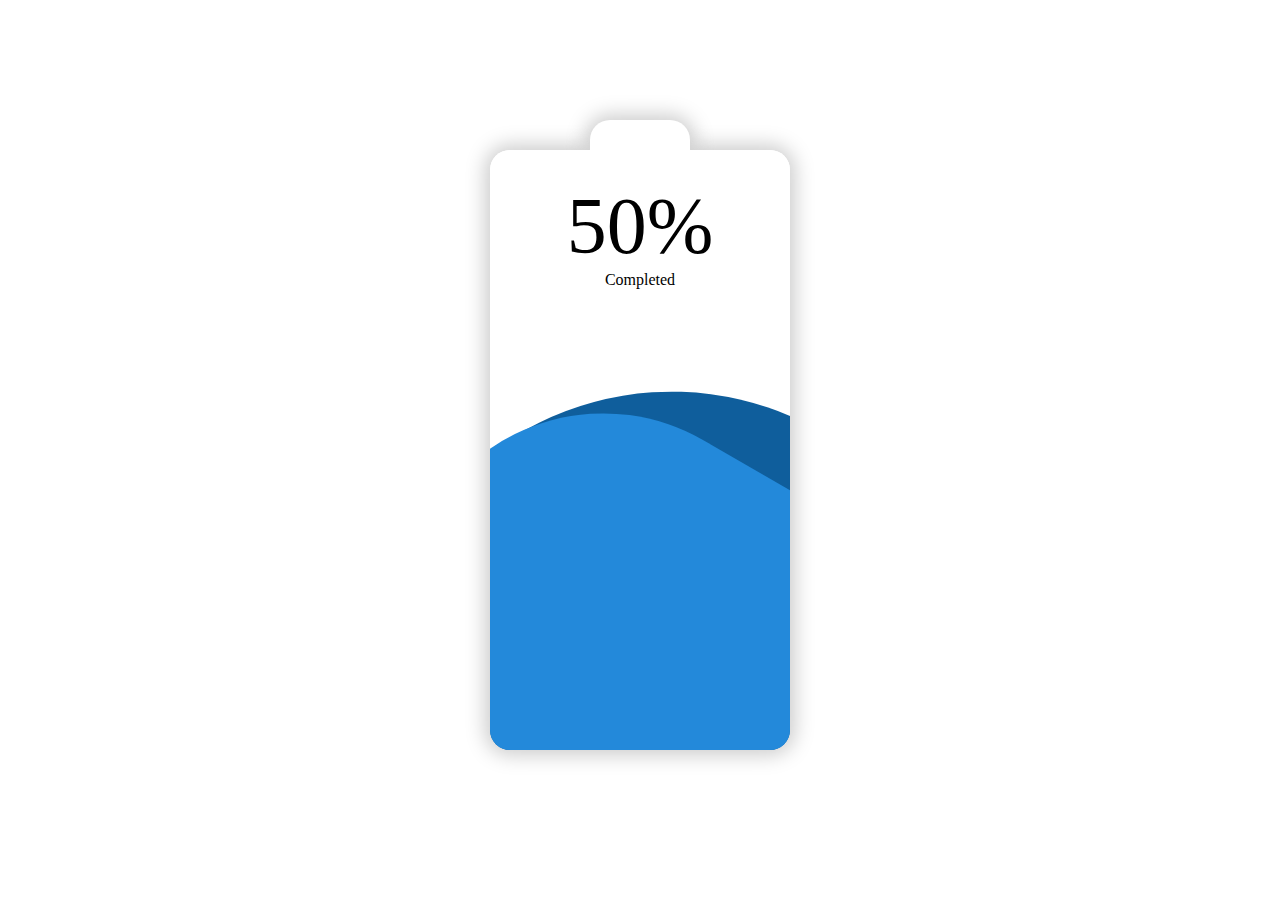
<file: charge-percent/index.html>
<!DOCTYPE html>
<html>

<head>
    <meta charset="utf-8">
    <meta http-equiv="X-UA-Compatible" content="IE=edge">
    <title></title>
    <meta name="description" content="">
    <meta name="viewport" content="width=device-width, initial-scale=1">
    <link rel="stylesheet" href="./css/style.css">
</head>

<body>
    <div class="container">
        <div class="cap"></div>
        <div class="wave">
            <div class="w2"></div>
            <div class="w1"></div>
        </div>
        <p>50% <span>Completed</span></p>
    </div>
    <script src="" async defer></script>
</body>

</html>
</file>
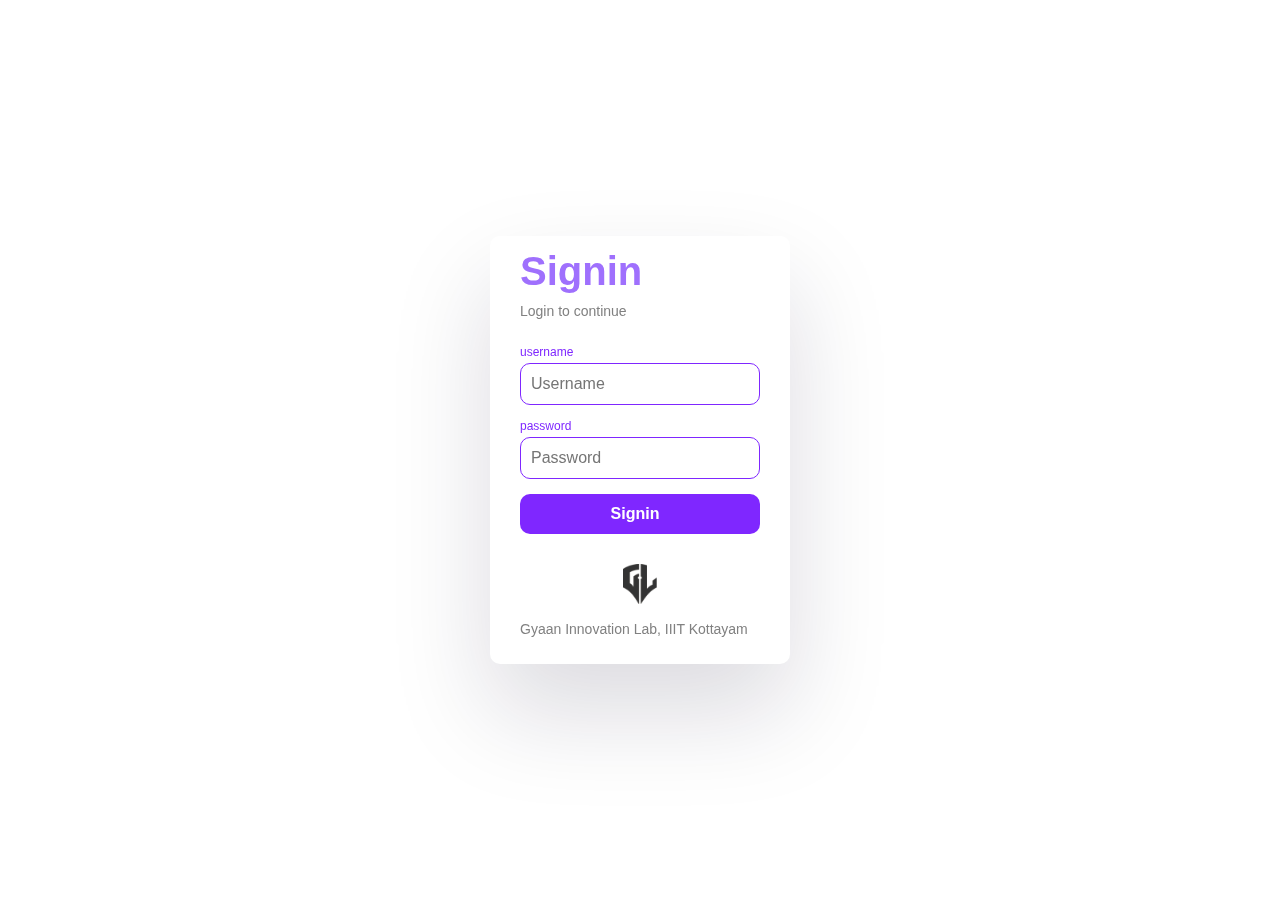
<file: webinar/htmlCss/login.html>
<!DOCTYPE html>
<html>

<head>
    <meta charset="utf-8">
    <meta http-equiv="X-UA-Compatible" content="IE=edge">
    <title>Gyaan Innovation Lab</title>
    <meta name="description" content="">
    <meta name="viewport" content="width=device-width, initial-scale=1">
    <link rel="stylesheet" href="https://cdnjs.cloudflare.com/ajax/libs/font-awesome/6.1.1/css/all.min.css"
        integrity="sha512-KfkfwYDsLkIlwQp6LFnl8zNdLGxu9YAA1QvwINks4PhcElQSvqcyVLLD9aMhXd13uQjoXtEKNosOWaZqXgel0g=="
        crossorigin="anonymous" referrerpolicy="no-referrer" />
    <link rel="stylesheet" href="./css/framework.css">
    <link rel="stylesheet" href="./css/style.css">
</head>

<body>
    <div class="signin">
        <div class="container">
            <h1>Signin</h1>
            <p>Login to continue</p>
            <form method="POST" action="./signin.php">
                <label>username</label>
                <input type="text" placeholder="Username" name="username" autocomplete="off" />
                <label id="invalid"><i class="fa-solid fa-triangle-exclamation"></i> username may only contain
                    alphanumeric characters or single hyphens.</label>
                <label>password</label>
                <input type="password" name="password" placeholder="Password" />
                <button type="submit">Signin <div class="smiley"><i class="fa-solid fa-arrow-right"></i> <i
                            class="fa-regular fa-face-smile-beam"></i></div></button>
                <div class="message-box">
                    <h2>Welcome</h2>
                    <i class="fa-solid fa-id-badge"></i>
                    <p>Once signed in you will be a member of GIL</p>
                </div>
            </form>
            <img src="./images/logo.png" />
            <p>Gyaan Innovation Lab, IIIT Kottayam</p>
        </div>
    </div>
</body>

</html>
</file>
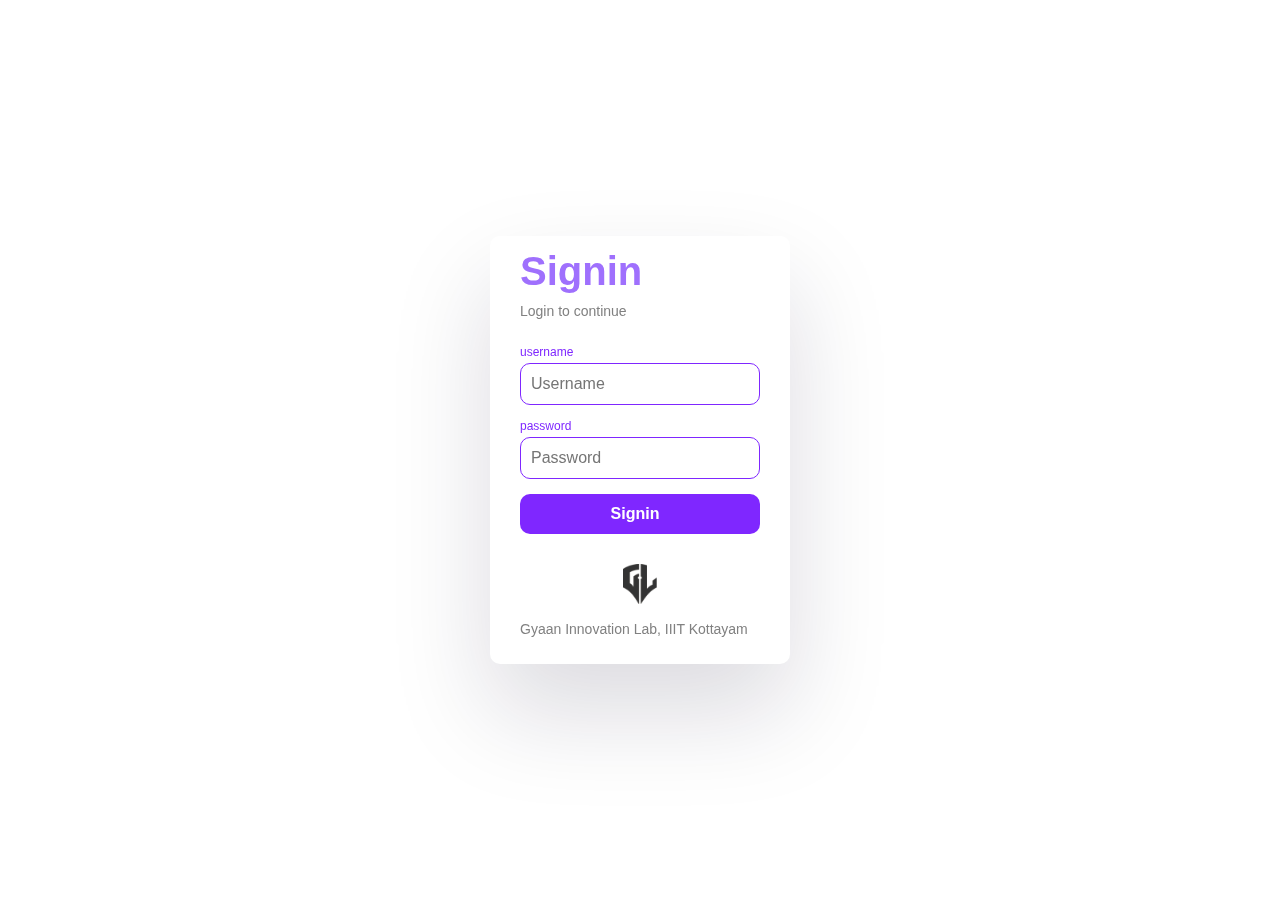
<file: webinar/htmlCssJs/login.html>
<!DOCTYPE html>
<html>

<head>
    <meta charset="utf-8">
    <meta http-equiv="X-UA-Compatible" content="IE=edge">
    <title>Gyaan Innovation Lab</title>
    <meta name="description" content="">
    <meta name="viewport" content="width=device-width, initial-scale=1">
    <link rel="stylesheet" href="https://cdnjs.cloudflare.com/ajax/libs/font-awesome/6.1.1/css/all.min.css"
        integrity="sha512-KfkfwYDsLkIlwQp6LFnl8zNdLGxu9YAA1QvwINks4PhcElQSvqcyVLLD9aMhXd13uQjoXtEKNosOWaZqXgel0g=="
        crossorigin="anonymous" referrerpolicy="no-referrer" />
    <link rel="stylesheet" href="./css/framework.css">
    <link rel="stylesheet" href="./css/style.css">
</head>

<body>
    <div class="signin">
        <div class="container">
            <h1>Signin</h1>
            <p>Login to continue</p>
            <form method="POST" action="./signin.php">
                <label>username</label>
                <input type="text" placeholder="Username" name="username" autocomplete="off"
                    onkeydown="validateUsername(this.value)" />
                <label id="invalid"><i class="fa-solid fa-triangle-exclamation"></i> username may only contain
                    alphanumeric characters or single hyphens.</label>
                <label>password</label>
                <input type="password" name="password" placeholder="Password" />
                <button type="submit">Signin <div class="smiley"><i class="fa-solid fa-arrow-right"></i> <i
                            class="fa-regular fa-face-smile-beam"></i></div></button>
                <div class="message-box">
                    <h2>Welcome</h2>
                    <i class="fa-solid fa-id-badge"></i>
                    <p>Once signed in you will be a member of GIL</p>
                </div>
            </form>
            <img src="./images/logo.png" />
            <p>Gyaan Innovation Lab, IIIT Kottayam</p>
        </div>
    </div>
    <script src="./js/login.js"></script>
</body>

</html>
</file>
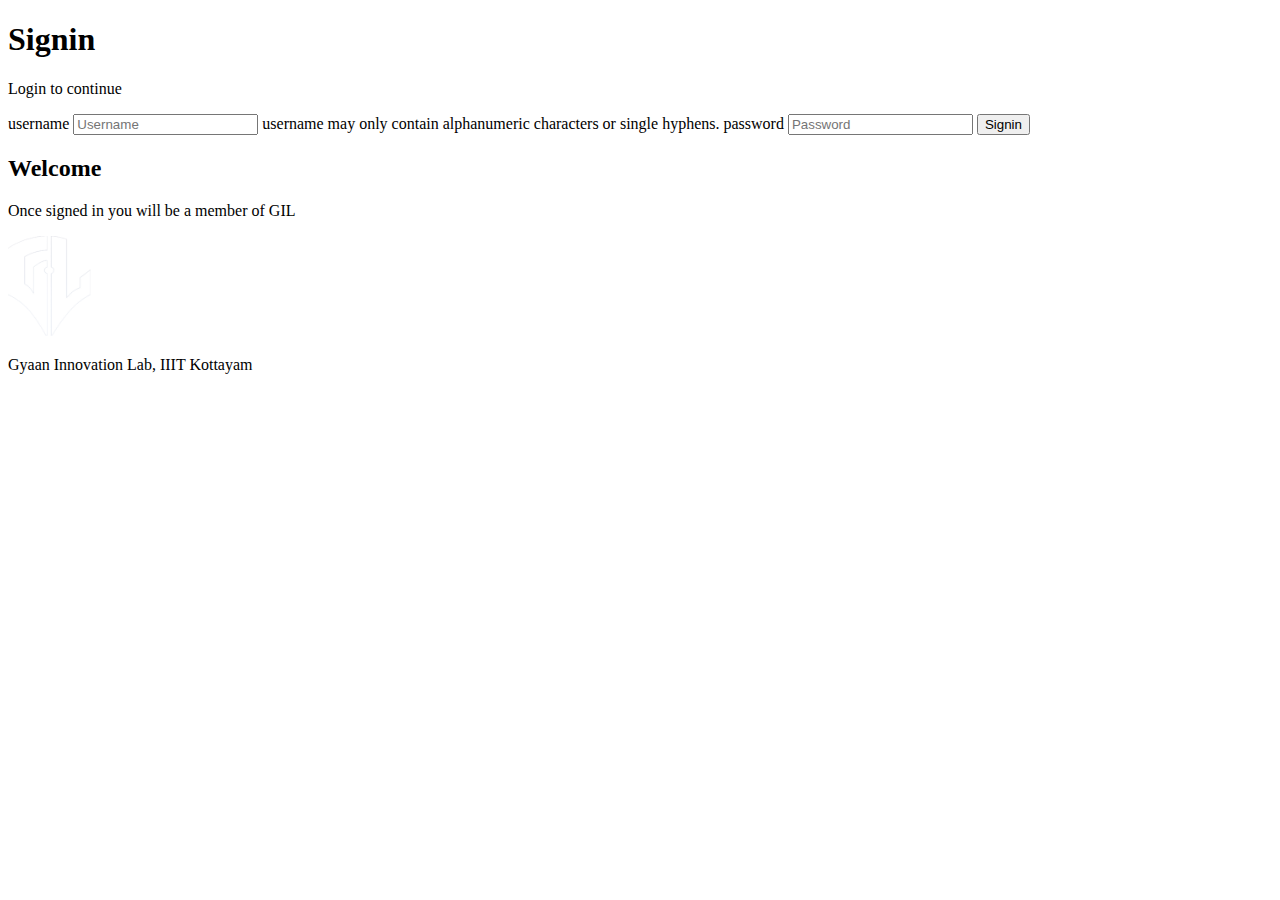
<file: webinar/htmlOnly/login.html>
<!DOCTYPE html>
<html>

<head>
    <meta charset="utf-8">
    <meta http-equiv="X-UA-Compatible" content="IE=edge">
    <title>Gyaan Innovation Lab</title>
    <meta name="description" content="">
    <meta name="viewport" content="width=device-width, initial-scale=1">
    <link rel="stylesheet" href="https://cdnjs.cloudflare.com/ajax/libs/font-awesome/6.1.1/css/all.min.css"
        integrity="sha512-KfkfwYDsLkIlwQp6LFnl8zNdLGxu9YAA1QvwINks4PhcElQSvqcyVLLD9aMhXd13uQjoXtEKNosOWaZqXgel0g=="
        crossorigin="anonymous" referrerpolicy="no-referrer" />
    <!-- <link rel="stylesheet" href="./css/framework.css"> -->
</head>

<body>
    <div class="signin">
        <div class="container">
            <h1>Signin</h1>
            <p>Login to continue</p>
            <form method="POST" action="./signin.php">
                <label>username</label>
                <input type="text" placeholder="Username" name="username" autocomplete="off" />
                <label id="invalid"><i class="fa-solid fa-triangle-exclamation"></i> username may only contain
                    alphanumeric characters or single hyphens.</label>
                <label>password</label>
                <input type="password" name="password" placeholder="Password" />
                <button type="submit">Signin <div class="smiley"><i class="fa-solid fa-arrow-right"></i> <i
                            class="fa-regular fa-face-smile-beam"></i></div></button>
                <div class="message-box">
                    <h2>Welcome</h2>
                    <i class="fa-solid fa-id-badge"></i>
                    <p>Once signed in you will be a member of GIL</p>
                </div>
            </form>
            <img src="./images/logo.png" />
            <p>Gyaan Innovation Lab, IIIT Kottayam</p>
        </div>
    </div>
</body>

</html>
</file>
<file: charge-percent/css/style.css>
* {
    background-color: #FFF;
    margin: 0;
}

.container {
    position: fixed;
    top: 50%;
    left: 50%;
    transform: translate(-50%, -50%);
    background-color: #FFF;
    width: 300px;
    height: 600px;
    border-radius: 20px;
    box-shadow: 0px 0px 20px 5px #CCC;
}

.container .wave {
    width: 100%;
    height: 100%;
    position: relative;
    border-radius: 20px;
    z-index: 3;
    overflow: hidden;
}

.container .wave .w1 {
    width: 600px;
    height: 600px;
    position: absolute;
    bottom: -50%;
    left: -50%;
    border-radius: 200px;
    z-index: 0;
    background-color: #2389da;
    animation: wave;
    animation-duration: 6s;
    animation-iteration-count: infinite;
    animation-timing-function: linear;
    transform: rotate(30deg);
}

.container .wave .w2 {
    width: 700px;
    height: 700px;
    position: absolute;
    bottom: -60%;
    left: -50%;
    border-radius: 300px;
    z-index: 0;
    background-color: #0f5e9c;
    animation: wave;
    animation-duration: 8s;
    animation-iteration-count: infinite;
    animation-timing-function: linear;
    transform: rotate(30deg);
}

.container p {
    font-size: 5rem;
    position: absolute;
    top: 10%;
    left: 50%;
    transform: translate(-50%, 0%);
    z-index: 3;
    background-color: transparent;
    text-align: center;
    line-height: 2rem;
}

.container p span {
    font-size: 1rem;
    background-color: transparent;
}

.container .cap {
    position: absolute;
    top: -30px;
    left: 50%;
    transform: translateX(-50%);
    height: 30px;
    width: 100px;
    border-radius: 20px 20px 0px 0px;
    background-color: #FFF;
    box-shadow: 0px 0px 20px 5px #CCC;
}

@keyframes wave {
    0% {
        transform: rotate(30deg);
    }

    100% {
        transform: rotate(390deg);
    }
}
</file>
<file: webinar/htmlCss/css/framework.css>
* {
    font-family: 'Poppins', sans-serif;
    margin: 0px;
    padding: 0px;
    box-sizing: border-box;
    line-height: 30px;
    font-size: 16px;
    font-weight: 300px;
}

.signin {
    display: flex;
    justify-content: center;
    align-items: center;
    height: 100vh;
    width: 100%;
}

.signin .container {
    display: flex;
    justify-content: flex-start;
    align-items: flex-start;
    gap: 10px;
    flex-direction: column;
    border: 1px solid #818181;
    padding: 20px;
    background-color: #FFF;
}

.signin form {
    display: flex;
    justify-content: flex-start;
    align-items: flex-start;
    gap: 5px;
    flex-direction: column;
}

.signin button {
    width: 100%;
}

.signin img {
    display: block;
    margin: auto;
    mix-blend-mode: difference;
}

.signin label {
    display: block;
    line-height: 12px;
    font-size: 12px;
}

.signin label#invalid {
    display: none;
}

.bg-purple {
    background-color: #7F27FF69;
}

.bg-purple .container {
    padding: 60px !important;
}

.bg-purple img {
    height: 90px !important;
}

.bg-purple p {
    width: 100%;
    text-align: center;
}

h1 span {
    font-size: inherit;
    font-family: inherit;
    font-weight: inherit;
    display: block;
    line-height: 5rem;
    background: linear-gradient(-20deg, #b721ff 0%, #21d4fd 100%);
    -webkit-background-clip: text;
    -webkit-text-fill-color: transparent;
}
</file>
<file: webinar/htmlCss/css/style.css>
.signin .container {
    border-radius: 10px;
    border: none;
    box-shadow: rgba(17, 12, 46, 0.15) 0px 48px 100px 0px;
    padding: 20px 30px;
}

.signin input {
    padding: 5px 10px;
    border-radius: 10px;
    border: 1px solid #7F27FF;
    transition: 0.6s;
    min-width: 240px;
}

.signin h1 {
    font-size: 2.5rem;
    font-weight: 600;
    color: #9F70FD;
}

.signin p {
    color: #818181;
    font-size: 14px;
}

.signin button {
    width: 100%;
    margin-top: 10px;
    padding: 5px 20px;
    background-color: #7F27FF;
    color: #FFF;
    border: none;
    border-radius: 10px;
    font-weight: 600;
    display: flex;
    justify-content: center;
    align-items: center;
    gap: 10px;
    height: 40px;
    overflow: hidden;
}

.signin button .smiley {
    display: flex;
    justify-content: center;
    align-items: center;
    gap: 40px;
    flex-direction: column;
    transform: translateY(38%);
    transition: 0.6s;
}

.signin img {
    height: 40px;
    margin-top: 20px;
}

.signin label {
    margin-top: 10px;
    color: #7F27FF;
}

.signin form {
    position: relative;
}

.signin form:focus-within .message-box {
    transform: translate(70%, -50%);
}

.signin .message-box {
    display: block;
    background-color: #7F27FF;
    color: #FFF;
    padding: 20px;
    border-radius: 10px;
    min-width: 200px;
    display: flex;
    justify-content: center;
    align-items: center;
    gap: 10px;
    flex-direction: column;
    padding-left: 30px;
    position: absolute;
    top: 50%;
    left: 50%;
    z-index: -1;
    transform: translate(-50%, -50%);
}

.signin .message-box h2 {
    font-size: 18px;
    font-weight: 400;
}

.signin .message-box p {
    font-size: 12px;
    line-height: 20px;
    color: #F1F1F1;
    text-align: center;
    font-weight: 600;
}

.signin .message-box i {
    font-size: 3rem;
    display: block;
    margin: auto;
}

.signin .warning {
    background-color: #FF8911;
    padding: 0px 10px;
    font-size: 12px;
    font-weight: 600;
    color: #FFF;
    border-radius: 10px;
    width: 100%;
    text-align: center;
    letter-spacing: 0.8px;
}

.signin label#invalid {
    color: red;
    max-width: 240px;
    line-height: 18px;
}
</file>
<file: webinar/htmlCssJs/css/framework.css>
* {
    font-family: 'Poppins', sans-serif;
    margin: 0px;
    padding: 0px;
    box-sizing: border-box;
    line-height: 30px;
    font-size: 16px;
    font-weight: 300px;
}

.signin {
    display: flex;
    justify-content: center;
    align-items: center;
    height: 100vh;
    width: 100%;
}

.signin .container {
    display: flex;
    justify-content: flex-start;
    align-items: flex-start;
    gap: 10px;
    flex-direction: column;
    border: 1px solid #818181;
    padding: 20px;
    background-color: #FFF;
}

.signin form {
    display: flex;
    justify-content: flex-start;
    align-items: flex-start;
    gap: 5px;
    flex-direction: column;
}

.signin button {
    width: 100%;
}

.signin img {
    display: block;
    margin: auto;
    mix-blend-mode: difference;
}

.signin label {
    display: block;
    line-height: 12px;
    font-size: 12px;
}

.signin label#invalid {
    display: none;
}

.bg-purple {
    background-color: #7F27FF69;
}

.bg-purple .container {
    padding: 60px !important;
}

.bg-purple img {
    height: 90px !important;
}

.bg-purple p {
    width: 100%;
    text-align: center;
}

h1 span {
    font-size: inherit;
    font-family: inherit;
    font-weight: inherit;
    display: block;
    line-height: 5rem;
    background: linear-gradient(-20deg, #b721ff 0%, #21d4fd 100%);
    -webkit-background-clip: text;
    -webkit-text-fill-color: transparent;
}
</file>
<file: webinar/htmlCssJs/css/style.css>
.signin .container {
    border-radius: 10px;
    border: none;
    box-shadow: rgba(17, 12, 46, 0.15) 0px 48px 100px 0px;
    padding: 20px 30px;
}

.signin input {
    padding: 5px 10px;
    border-radius: 10px;
    border: 1px solid #7F27FF;
    transition: 0.6s;
    min-width: 240px;
}

.signin h1 {
    font-size: 2.5rem;
    font-weight: 600;
    color: #9F70FD;
}

.signin p {
    color: #818181;
    font-size: 14px;
}

.signin button {
    width: 100%;
    margin-top: 10px;
    padding: 5px 20px;
    background-color: #7F27FF;
    color: #FFF;
    border: none;
    border-radius: 10px;
    font-weight: 600;
    display: flex;
    justify-content: center;
    align-items: center;
    gap: 10px;
    height: 40px;
    overflow: hidden;
}

.signin button .smiley {
    display: flex;
    justify-content: center;
    align-items: center;
    gap: 40px;
    flex-direction: column;
    transform: translateY(38%);
    transition: 0.6s;
}

.signin img {
    height: 40px;
    margin-top: 20px;
}

.signin label {
    margin-top: 10px;
    color: #7F27FF;
}

.signin form {
    position: relative;
}

.signin form:focus-within .message-box {
    transform: translate(70%, -50%);
}

.signin .message-box {
    display: block;
    background-color: #7F27FF;
    color: #FFF;
    padding: 20px;
    border-radius: 10px;
    min-width: 200px;
    display: flex;
    justify-content: center;
    align-items: center;
    gap: 10px;
    flex-direction: column;
    padding-left: 30px;
    position: absolute;
    top: 50%;
    left: 50%;
    z-index: -1;
    transform: translate(-50%, -50%);
}

.signin .message-box h2 {
    font-size: 18px;
    font-weight: 400;
}

.signin .message-box p {
    font-size: 12px;
    line-height: 20px;
    color: #F1F1F1;
    text-align: center;
    font-weight: 600;
}

.signin .message-box i {
    font-size: 3rem;
    display: block;
    margin: auto;
}

.signin .warning {
    background-color: #FF8911;
    padding: 0px 10px;
    font-size: 12px;
    font-weight: 600;
    color: #FFF;
    border-radius: 10px;
    width: 100%;
    text-align: center;
    letter-spacing: 0.8px;
}

.signin label#invalid {
    color: red;
    max-width: 240px;
    line-height: 18px;
}

/* -----------------Animations----------------- */

.signin .message-box {
    transition: 0.6s;
}

.signin input:hover,
.signin input:focus-visible {
    border-radius: 0px;
    border: 1px solid #FFF;
    border-bottom: 1px solid #7F27FF;
    transition: 0.6s;
    outline: none;
}

.signin input:focus-visible::placeholder {
    color: #F1F1F1;
    transition: 0.6;
}

.signin button:hover .smiley {
    transform: translateY(-39%);
    transition: 0.6s;
}
</file>
<file: webinar/htmlOnly/css/framework.css>
* {
    font-family: 'Poppins', sans-serif;
    margin: 0px;
    padding: 0px;
    box-sizing: border-box;
    line-height: 30px;
    font-size: 16px;
    font-weight: 300px;
}

.signin {
    display: flex;
    justify-content: center;
    align-items: center;
    height: 100vh;
    width: 100%;
}

.signin .container {
    display: flex;
    justify-content: flex-start;
    align-items: flex-start;
    gap: 10px;
    flex-direction: column;
    border: 1px solid #818181;
    padding: 20px;
    background-color: #FFF;
}

.signin form {
    display: flex;
    justify-content: flex-start;
    align-items: flex-start;
    gap: 5px;
    flex-direction: column;
}

.signin button {
    width: 100%;
}

.signin img {
    display: block;
    margin: auto;
    mix-blend-mode: difference;
}

.signin label {
    display: block;
    line-height: 12px;
    font-size: 12px;
}

.signin label#invalid {
    display: none;
}

.bg-purple {
    background-color: #7F27FF69;
}

.bg-purple .container {
    padding: 60px !important;
}

.bg-purple img {
    height: 90px !important;
}

.bg-purple p {
    width: 100%;
    text-align: center;
}

h1 span {
    font-size: inherit;
    font-family: inherit;
    font-weight: inherit;
    display: block;
    line-height: 5rem;
    background: linear-gradient(-20deg, #b721ff 0%, #21d4fd 100%);
    -webkit-background-clip: text;
    -webkit-text-fill-color: transparent;
}
</file>
